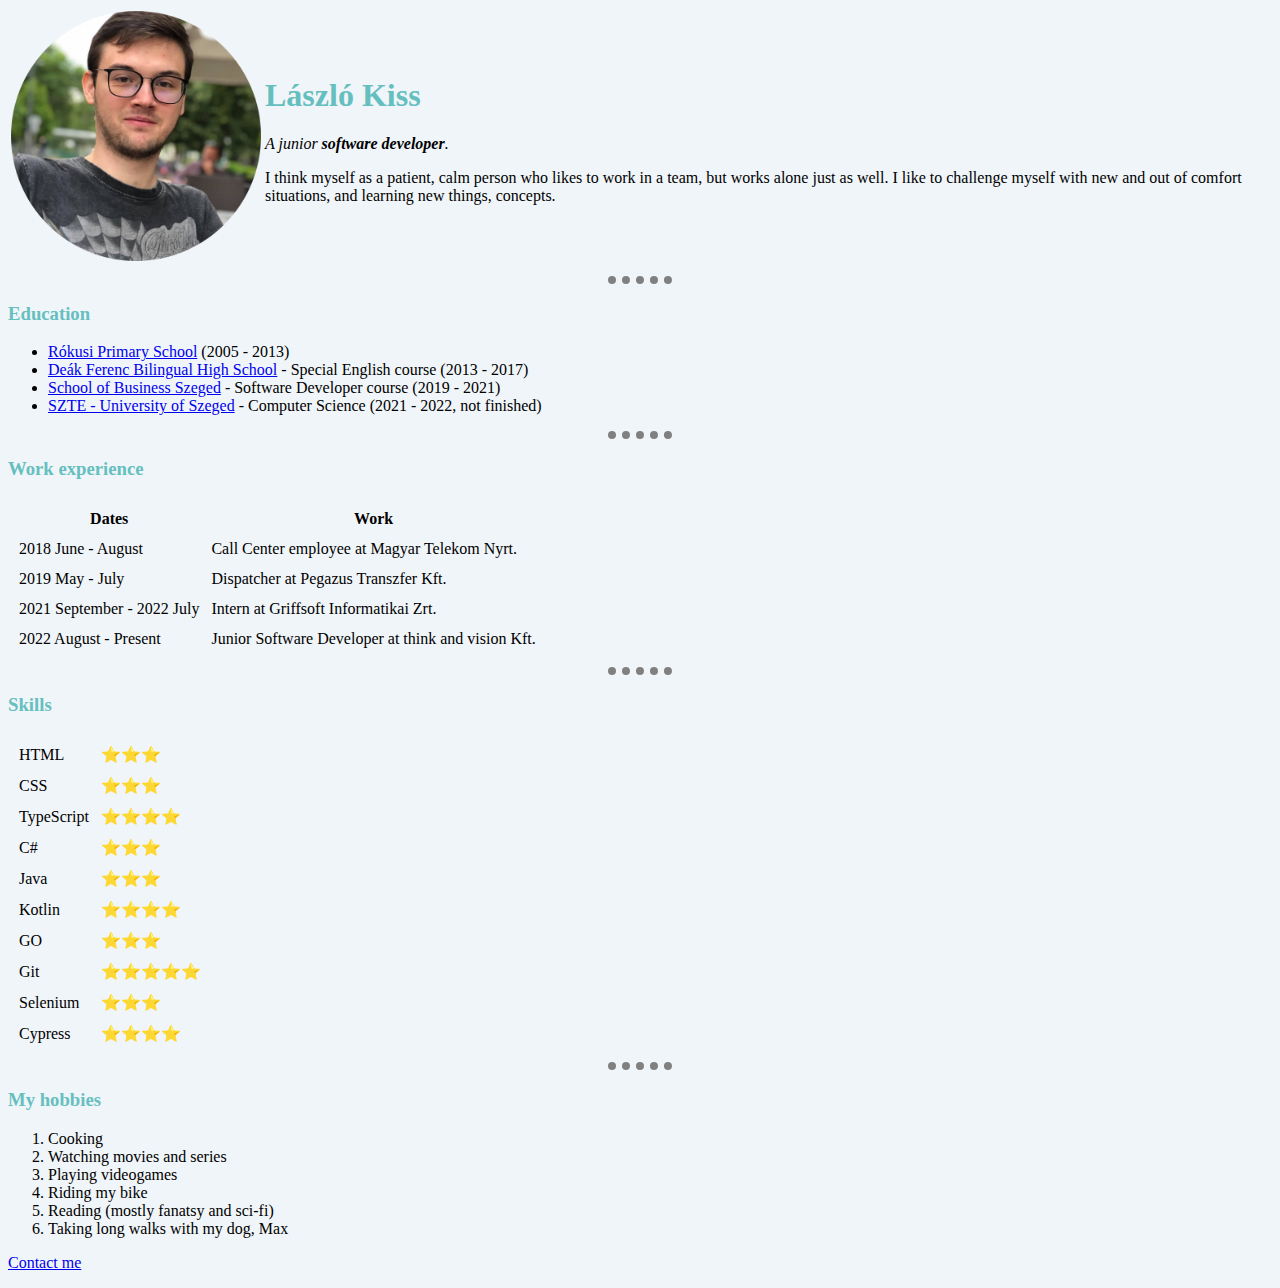
<file: index.html>
<!DOCTYPE html>
<html lang="en">
<head>
    <meta charset="UTF-8">
    <meta name="viewport" content="width=device-width, initial-scale=1.0" />
    <link rel="stylesheet" href="css/style.css">
    <title>Laci's Personal Site</title>
</head>
<body>
    <table>
        <td><img src="./images/profile.png" id="img" alt="Profile picture"></td>
        <td>
            <h1>László Kiss</h1>
            <p><em>A junior <strong>software developer</strong>.</em></p>
            <p>I think myself as a patient, calm person who likes to work in a team, but works alone just as well. I like to challenge myself with new and out of comfort situations, and learning new things, concepts.</p>
        </td>
    </table>   
    <hr>
    <h3>Education</h3>
    <ul>
        <li><a href="https://www.rokusi.hu/" target="_blank">Rókusi Primary School</a> (2005 - 2013)</li>
        <li><a href="http://www.dfg-szeged.hu/" target="_blank">Deák Ferenc Bilingual High School</a> - Special English course (2013 - 2017)</li>
        <li><a href="http://sobszeged.hu/" target="_blank">School of Business Szeged</a> - Software Developer course (2019 - 2021)</li>
        <li><a href="https://u-szeged.hu/" target="_blank">SZTE - University of Szeged</a> - Computer Science (2021 - 2022, not finished)</li>
    </ul>
    <hr>
    <table cellspacing="10px">
        <h3>Work experience</h3>
        <thead>
            <tr><th>Dates</th><th>Work</th></tr>
        </thead>
        <tbody>
            <tr><td>2018 June - August</td><td>Call Center employee at Magyar Telekom Nyrt.</td></tr>
            <tr><td>2019 May - July</td><td>Dispatcher at Pegazus Transzfer Kft.</td></tr>
            <tr><td>2021 September - 2022 July</td><td>Intern at Griffsoft Informatikai Zrt.</td></tr>
            <tr><td>2022 August - Present</td><td>Junior Software Developer at think and vision Kft.</td></tr>
        </tbody>
    </table>
    <hr>
    <h3>Skills</h3>
    <table cellspacing="10px">
        <tr><td>HTML</td><td>⭐⭐⭐</td></tr>
        <tr><td>CSS</td><td>⭐⭐⭐</td></tr>
        <tr><td>TypeScript</td><td>⭐⭐⭐⭐</td></tr>
        <tr><td>C#</td><td>⭐⭐⭐</td></tr>
        <tr><td>Java</td><td>⭐⭐⭐</td></tr>
        <tr><td>Kotlin</td><td>⭐⭐⭐⭐</td></tr>
        <tr><td>GO</td><td>⭐⭐⭐</td></tr>
        <tr><td>Git</td><td>⭐⭐⭐⭐⭐</td></tr>
        <tr><td>Selenium</td><td>⭐⭐⭐</td></tr>
        <tr><td>Cypress</td><td>⭐⭐⭐⭐</td></tr>
    </table>
    <hr>
    <h3>My hobbies</h3>
    <ol>
        <li>Cooking</li>
        <li>Watching movies and series</li>
        <li>Playing videogames</li>
        <li>Riding my bike</li>
        <li>Reading (mostly fanatsy and sci-fi)</li>
        <li>Taking long walks with my dog, Max</li>
    </ol>
    <p><a href="./contacts.html">Contact me</a></p>
</body>
</html>
</file>
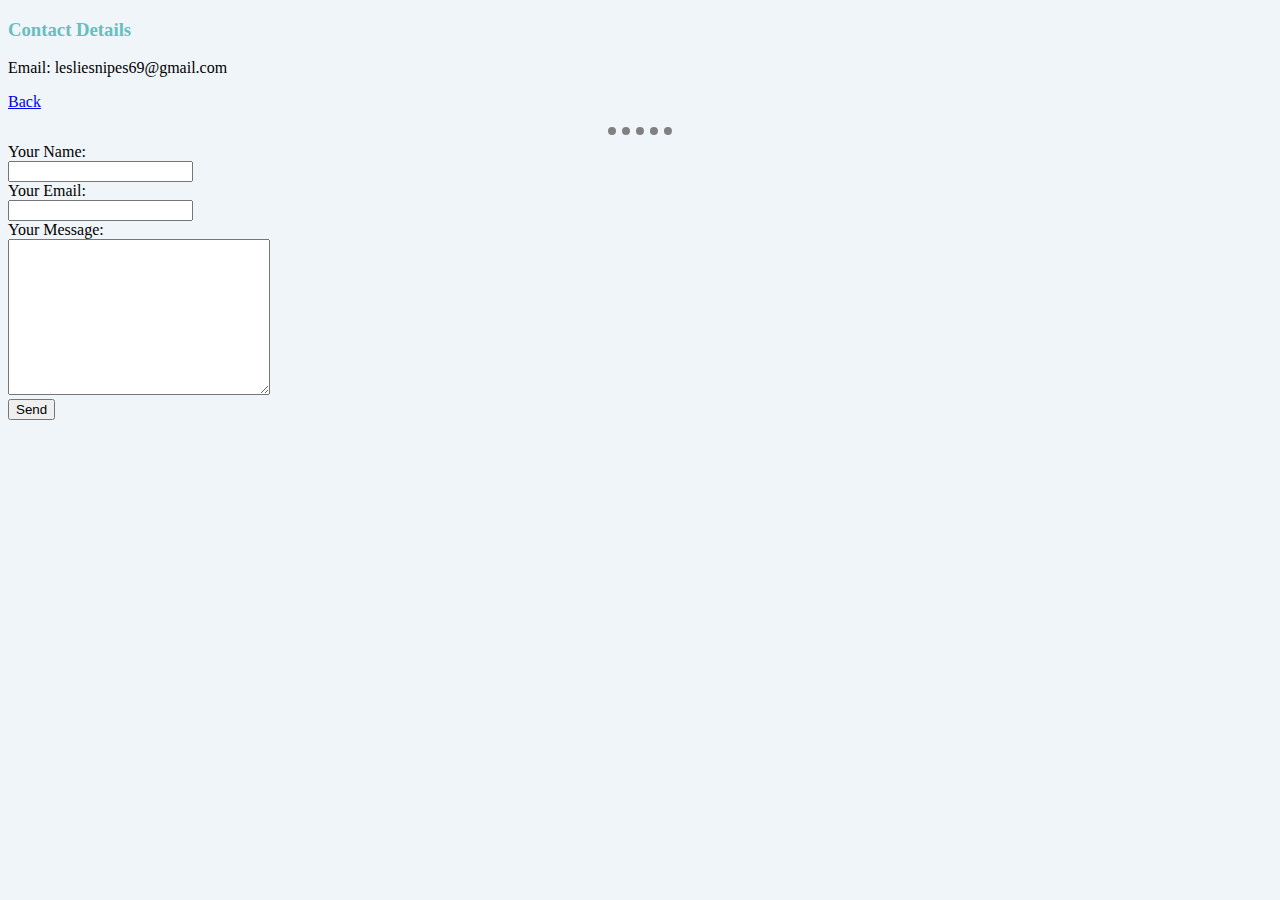
<file: contacts.html>
<!DOCTYPE html>
<html lang="en">
<head>
    <meta charset="UTF-8">
    <title>Laci's Personal Site - Contacts</title>
    <link rel="stylesheet" href="css/style.css">
</head>
<body>
    <h3>Contact Details</h3>
    <p>Email: lesliesnipes69@gmail.com</p>
    <p><a href="./index.html">Back</a></p>
    <hr>
    <form action="mailto:lesliesnipes69@gmail.com" method="POST" enctype="text/plain">
        <label for="">Your Name:</label><br>
        <input type="text" name="yourName"><br>
        <label for="">Your Email:</label><br>
        <input type="email" name="yourEmail"><br>
        <label for="">Your Message:</label><br>
        <textarea name="yourMessage" id="" cols="30" rows="10"></textarea><br>
        <input type="submit" value="Send">
    </form>
</body>
</html>
</file>
<file: css/style.css>
body {
    background-color: #f0f5f9;
}

hr {
    border-color: grey;
    border-style: none;
    border-top-style: dotted;
    border-width: 8px;
    width: 5%;
}

#img {
    width: 250px;
    height: 250px;
}

h1, h3 {
    color: #66bfbf;
}
</file>
